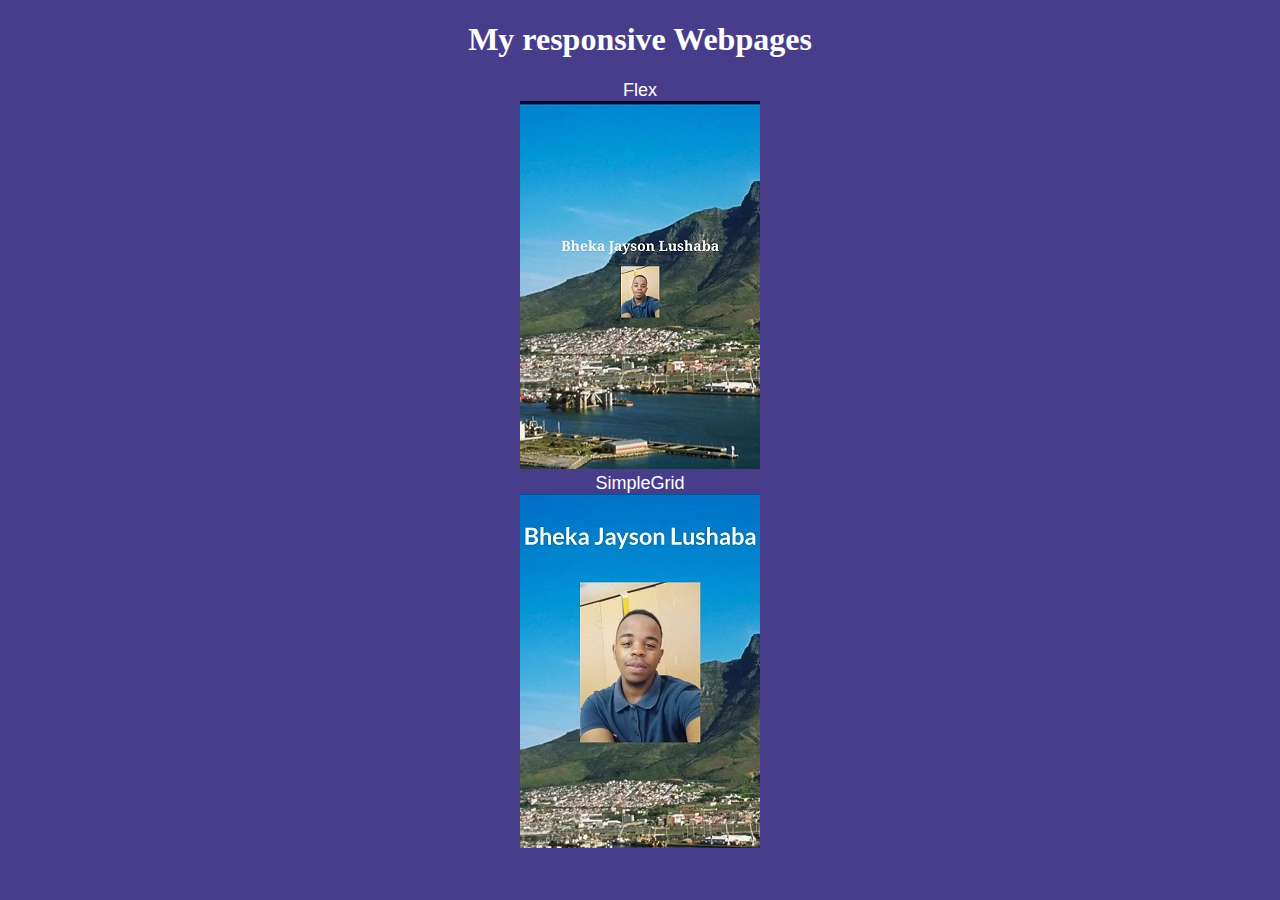
<file: index.html>
<!DOCTYPE html>
<html lang="en">
  <head>
    <meta charset="UTF-8" />
    <meta http-equiv="X-UA-Compatible" content="IE=edge" />
    <meta name="viewport" content="width=device-width, initial-scale=1.0" />
    <title>Webpage</title>
    <link rel="html" href="my-webpage-grid.html" />
    <link rel="html" href="my-webpage.html" />
    <link rel="stylesheet" href="style-2.css" />
  </head>
  <body>
    <h1>My responsive Webpages</h1>
    <div class="boxes">
      <div class="box">
        <label for="flexbox">Flex</label>
        <a href="my-webpage.html"
          ><img id="flexbox" src="flexbox.jpg" alt="flex"
        /></a>
      </div>
      <div></div>
      <div class="box">
        <label for="grid">SimpleGrid</label>
        <a href="my-webpage-grid.html"
          ><img id="grid" src="grid.jpg" alt="flex"
        /></a>
      </div>
    </div>
  </body>
</html>
</file>
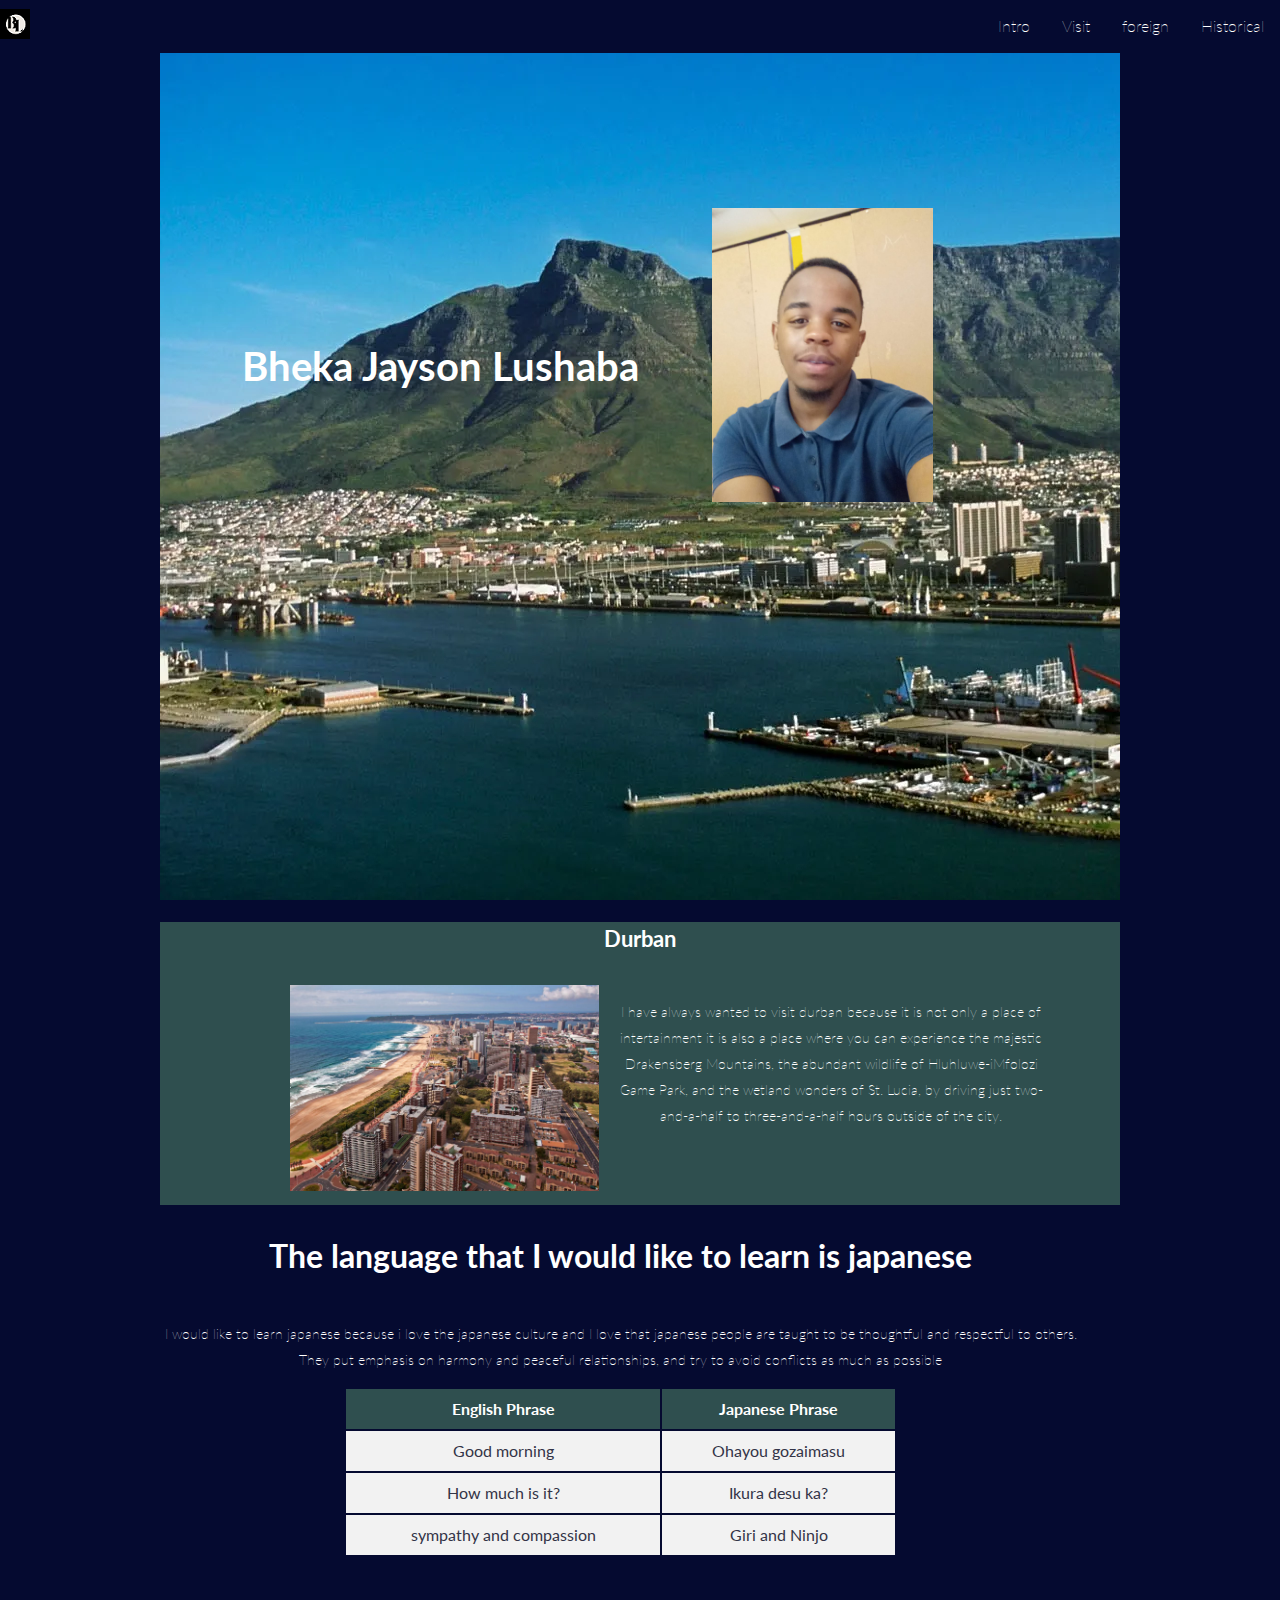
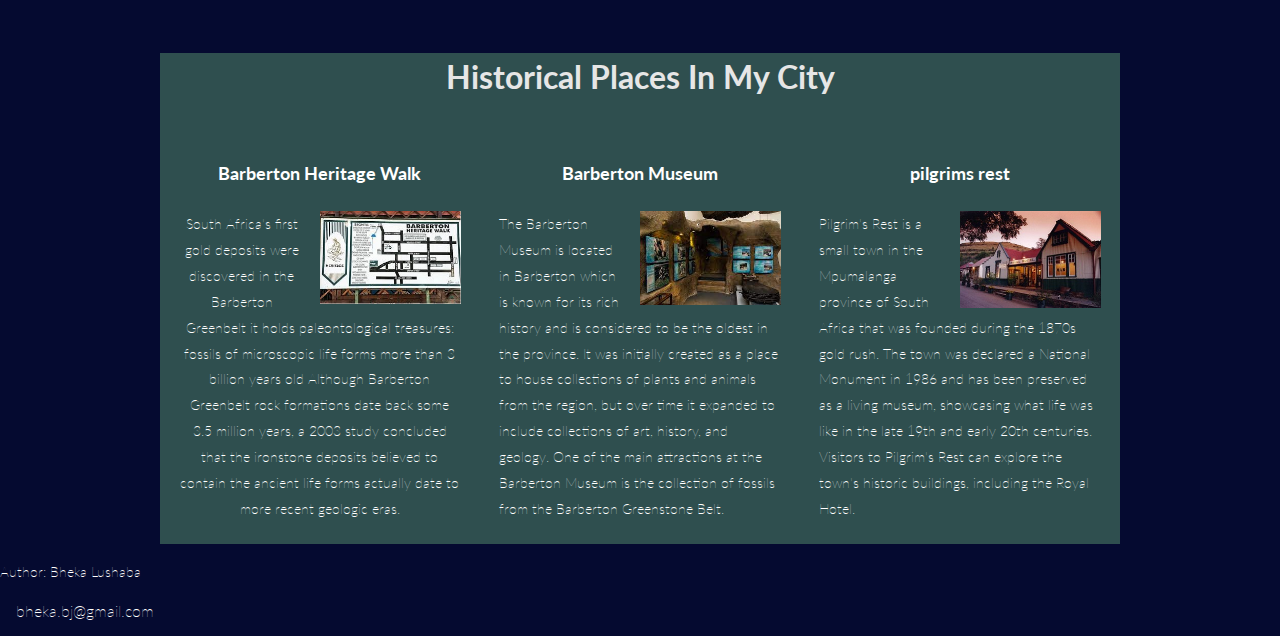
<file: my-webpage-grid.html>
<!DOCTYPE html>
<html lang="en">
  <head>
    <meta charset="UTF-8" />
    <meta http-equiv="X-UA-Compatible" content="IE=edge" />
    <meta name="viewport" content="width=device-width, initial-scale=1.0" />
    <title>My webpage grid</title>
    <link rel="stylesheet" href="simple-grid.css" />
  </head>
  <body>
    <header class="header">
      <nav class="nav-bar">
        <div class="html-links">
          <img src="b (1).png" alt="" />
        </div>
        <ul>
          <li><a class="nav-link" href="#intro">Intro</a></li>
          <li><a class="nav-link" href="#favorite_city">Visit</a></li>
          <li>
            <a class="nav-link" href="#A_foreign_language">foreign</a>
          </li>
          <li>
            <a class="nav-link" href="#Historic_places">Historical</a>
          </li>
        </ul>
      </nav>
    </header>
    <div class="row">
      <div class="container">
        <section class="intro">
          <div class="row">
            <div class="col-6" id="intro">
              <h1 id="name">Bheka Jayson Lushaba</h1>
            </div>
            <div class="col-6 me" id="intro">
              <img id="me" src="Bman.jpeg" alt="Photo of Bheka" width="50%" />
            </div>
          </div>
        </section>
        <section id="favorite_city" class="">
          <div class="row city_info center">
            <div class="center"><h3 id="city">Durban</h3></div>
            <div id="city" class="col-6 city_pic">
              <img
                id="durban"
                src="durban_beach.jpeg"
                alt="Photo of durban"
                width="70%"
              />
            </div>
            <div class="col-6">
              <p id="city" class="p">
                I have always wanted to visit durban because it is not only a
                place of intertainment it is also a place where you can
                experience the majestic Drakensberg Mountains, the abundant
                wildlife of Hluhluwe-iMfolozi Game Park, and the wetland wonders
                of St. Lucia, by driving just two-and-a-half to three-and-a-half
                hours outside of the city.
              </p>
            </div>
          </div>
        </section>
        <section id="A_foreign_language">
          <div class="language col-12 center">
            <h2 id="text-color">
              The language that I would like to learn is japanese
            </h2>
            <p id="text-color">
              I would like to learn japanese because i love the japanese culture
              and I love that japanese people are taught to be thoughtful and
              respectful to others. They put emphasis on harmony and peaceful
              relationships, and try to avoid conflicts as much as possible
            </p>
            <table>
              <tr>
                <th>English Phrase</th>
                <th>Japanese Phrase</th>
              </tr>
              <tr>
                <td>Good morning</td>
                <td>Ohayou gozaimasu</td>
              </tr>
              <tr>
                <td>How much is it?</td>
                <td>Ikura desu ka?</td>
              </tr>
              <tr>
                <td>sympathy and compassion</td>
                <td>Giri and Ninjo</td>
              </tr>
            </table>
          </div>
        </section>
        <section id="Historic_places">
          <h2 class="center">Historical Places In My City</h2>
          <div class="row history_box">
            <div class="col-4 history_info" id="photo_right">
              <div class="row rr center">
                <div class="">
                  <div class="left">
                    <h4 id="text-color" class="center">
                      Barberton Heritage Walk
                    </h4>
                  </div>
                  <img
                    id="heritage"
                    src="herirage_.jpg"
                    alt="picture of heritage walk"
                    id="attraction"
                    width="100%"
                  />

                  <p id="text-color">
                    South Africa's first gold deposits were discovered in the
                    Barberton Greenbelt it holds paleontological treasures:
                    fossils of microscopic life forms more than 3 billion years
                    old Although Barberton Greenbelt rock formations date back
                    some 3.5 million years, a 2003 study concluded that the
                    ironstone deposits believed to contain the ancient life
                    forms actually date to more recent geologic eras.
                  </p>
                </div>
              </div>
            </div>
            <div class="col-4 history_info" id="photo_left">
              <div class="row">
                <div class="">
                  <div class="left">
                    <h4 id="text-color" class="center">Barberton Museum</h4>
                  </div>
                  <img
                    id="museum"
                    src="museum.jpg"
                    alt="picture of the museum"
                    id="attraction"
                    width="100%"
                  />

                  <p id="text-color">
                    The Barberton Museum is located in Barberton which is known
                    for its rich history and is considered to be the oldest in
                    the province. It was initially created as a place to house
                    collections of plants and animals from the region, but over
                    time it expanded to include collections of art, history, and
                    geology. One of the main attractions at the Barberton Museum
                    is the collection of fossils from the Barberton Greenstone
                    Belt.
                  </p>
                </div>
              </div>
            </div>
            <div class="col-4 history_info" id="photo_right">
              <div class="row">
                <div class="">
                  <h4 id="text-color" class="center">pilgrims rest</h4>
                  <img
                    id="pilgrim"
                    src="roal_rest.jpg"
                    alt="picture of pilgrims rest"
                    id="attraction"
                    width="100%"
                  />

                  <p id="text-color">
                    Pilgrim's Rest is a small town in the Mpumalanga province of
                    South Africa that was founded during the 1870s gold rush.
                    The town was declared a National Monument in 1986 and has
                    been preserved as a living museum, showcasing what life was
                    like in the late 19th and early 20th centuries. Visitors to
                    Pilgrim's Rest can explore the town's historic buildings,
                    including the Royal Hotel.
                  </p>
                </div>
              </div>
            </div>
          </div>
        </section>
      </div>
    </div>
    <div class="footer">
      <p id="text-color">Author: Bheka Lushaba</p>
      <p id="text-color">
        <a target="_blank" href="bheka.bj@gmail.com">bheka.bj@gmail.com</a>
      </p>
    </div>
  </body>
</html>
</file>
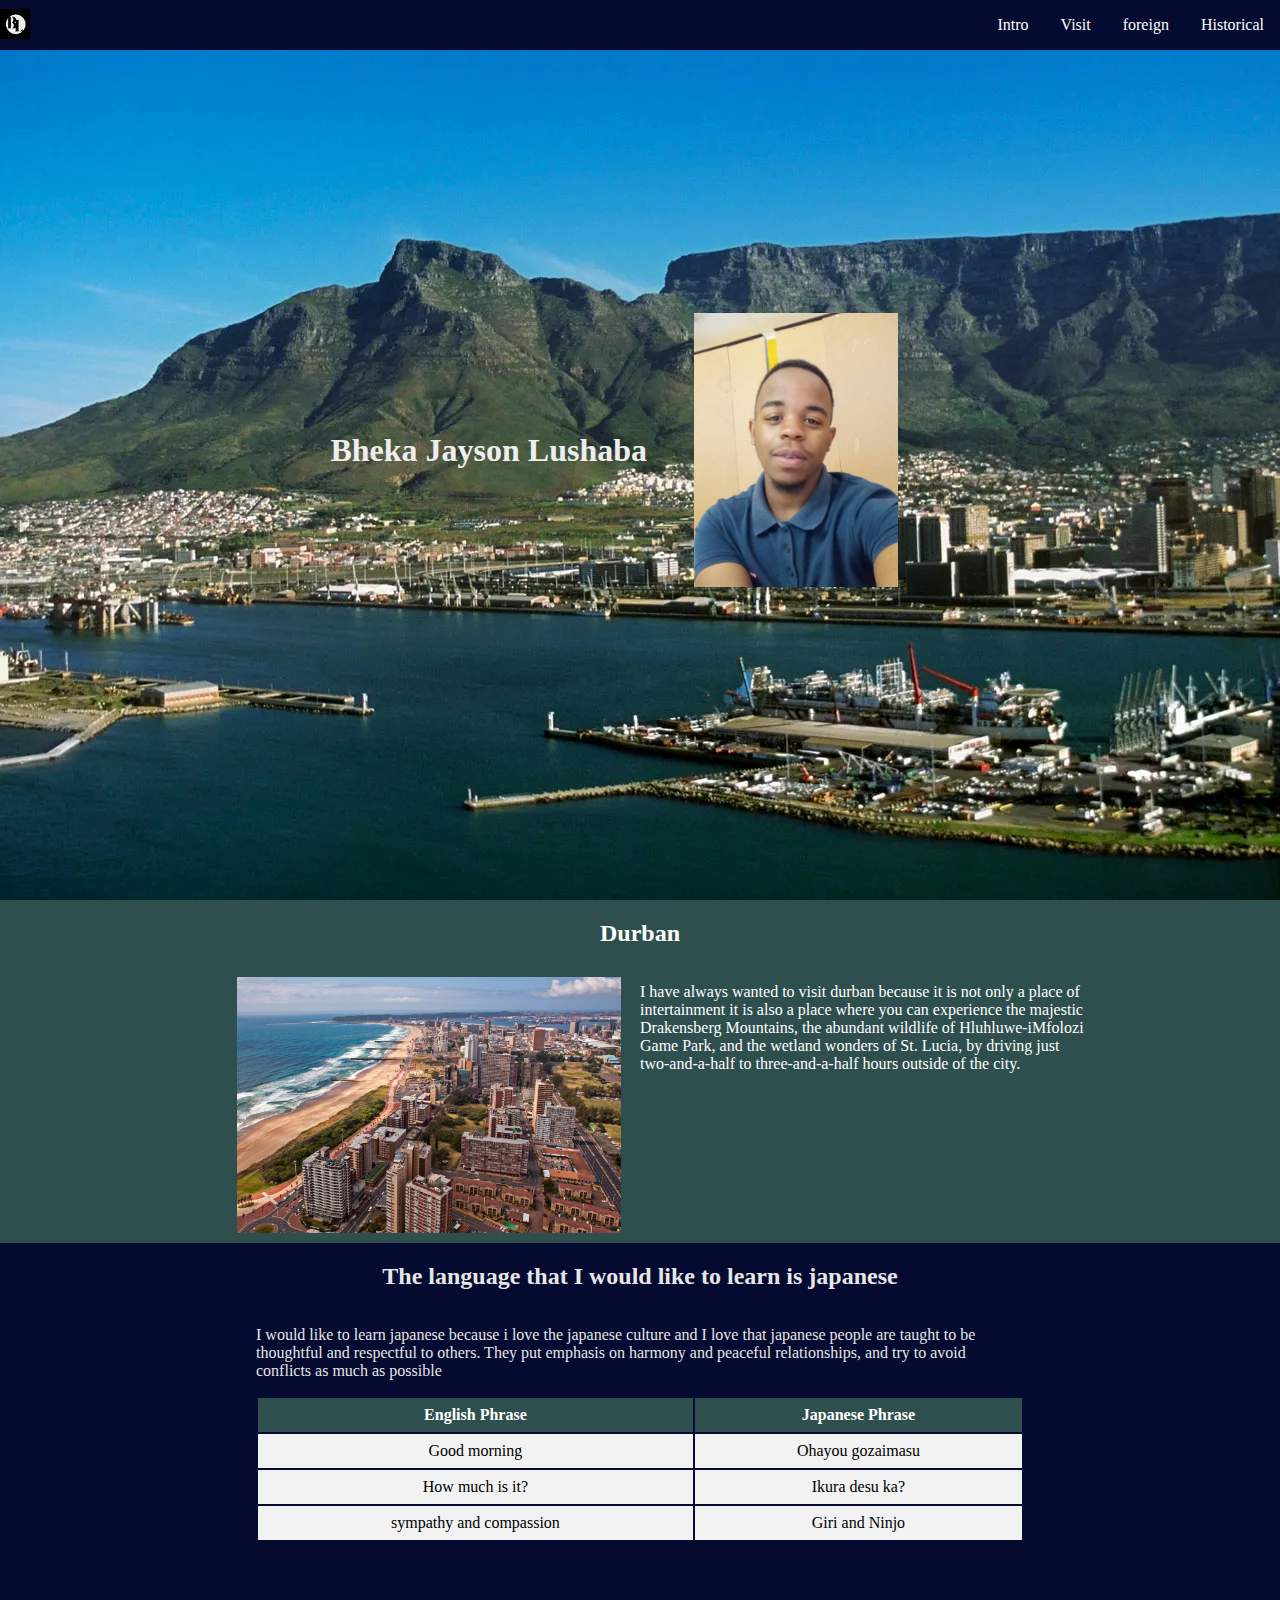
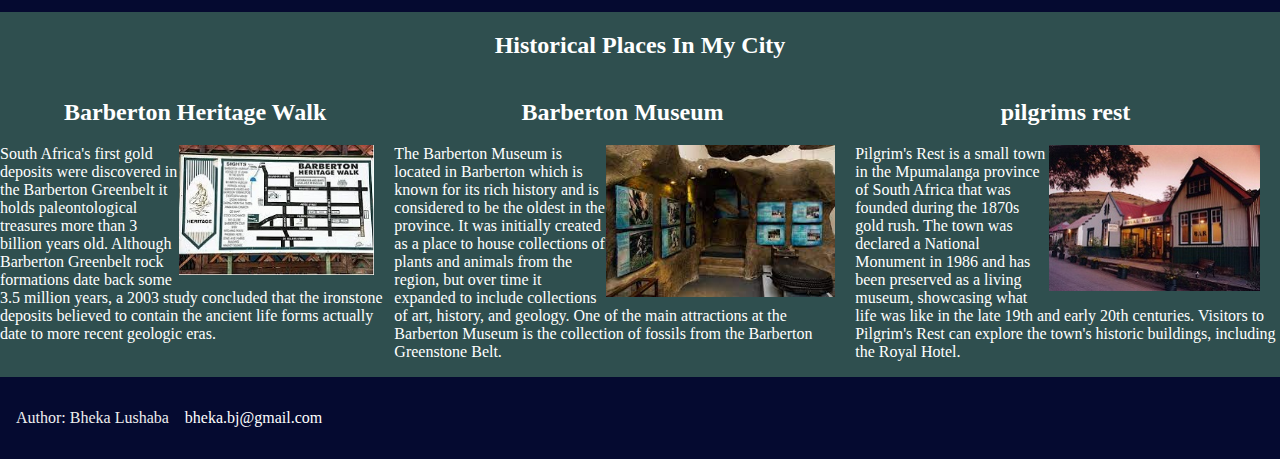
<file: my-webpage.html>
<!DOCTYPE html>
<html lang="en">
  <head>
    <meta charset="UTF-8" />
    <meta http-equiv="X-UA-Compatible" content="IE=edge" />
    <meta name="viewport" content="width=device-width, initial-scale=1.0" />
    <title>My Webpage</title>
    <link rel="stylesheet" href="style.css" />
  </head>
  <body>
    <div>
      <header class="header">
        <nav class="nav-bar">
          <div class="html-links">
            <img src="b (1).png" alt="" />
          </div>
          <ul>
            <li><a class="nav-link" href="#intro">Intro</a></li>
            <li><a class="nav-link" href="#favorite_city">Visit</a></li>
            <li>
              <a class="nav-link" href="#A_foreign_language">foreign</a>
            </li>
            <li>
              <a class="nav-link" href="#Historic_places">Historical</a>
            </li>
          </ul>
        </nav>
      </header>
    </div>
    <div class="main">
      <section class="intro">
        <div id="intro">
          <h1 id="name">Bheka Jayson Lushaba</h1>
          <img id="me" src="Bman.jpeg" alt="Photo of Bheka" />
        </div>
      </section>
      <section id="favorite_city">
        <h2 id="city_name">Durban</h2>
        <div class="city_info">
          <div id="city" class="city_pic">
            <img id="durban" src="durban_beach.jpeg" alt="Photo of durban" />
          </div>
          <div id="city" class="para">
            <p>
              I have always wanted to visit durban because it is not only a
              place of intertainment it is also a place where you can experience
              the majestic Drakensberg Mountains, the abundant wildlife of
              Hluhluwe-iMfolozi Game Park, and the wetland wonders of St. Lucia,
              by driving just two-and-a-half to three-and-a-half hours outside
              of the city.
            </p>
          </div>
        </div>
      </section>
      <section id="A_foreign_language">
        <div class="language">
          <h2>The language that I would like to learn is japanese</h2>
          <p>
            I would like to learn japanese because i love the japanese culture
            and I love that japanese people are taught to be thoughtful and
            respectful to others. They put emphasis on harmony and peaceful
            relationships, and try to avoid conflicts as much as possible
          </p>
          <table>
            <tr>
              <th>English Phrase</th>
              <th>Japanese Phrase</th>
            </tr>
            <tr>
              <td>Good morning</td>
              <td>Ohayou gozaimasu</td>
            </tr>
            <tr>
              <td>How much is it?</td>
              <td>Ikura desu ka?</td>
            </tr>
            <tr>
              <td>sympathy and compassion</td>
              <td>Giri and Ninjo</td>
            </tr>
          </table>
        </div>
      </section>
      <section id="Historic_places">
        <h2>Historical Places In My City</h2>
        <div class="history_box">
          <div class="history_info" id="photo_right">
            <div class="history_facts">
              <h2>Barberton Heritage Walk</h2>
              <img
                id="heritage"
                src="herirage_.jpg"
                alt="picture of heritage walk"
                id="attraction"
              />
              <p>
                South Africa's first gold deposits were discovered in the
                Barberton Greenbelt it holds paleontological treasures more than
                3 billion years old. Although Barberton Greenbelt rock
                formations date back some 3.5 million years, a 2003 study
                concluded that the ironstone deposits believed to contain the
                ancient life forms actually date to more recent geologic eras.
              </p>
            </div>
          </div>
          <div class="history_info" id="photo_left">
            <div class="history_facts">
              <h2>Barberton Museum</h2>
              <img
                id="museum"
                src="museum.jpg"
                alt="picture of the museum"
                id="attraction"
              />
              <p>
                The Barberton Museum is located in Barberton which is known for
                its rich history and is considered to be the oldest in the
                province. It was initially created as a place to house
                collections of plants and animals from the region, but over time
                it expanded to include collections of art, history, and geology.
                One of the main attractions at the Barberton Museum is the
                collection of fossils from the Barberton Greenstone Belt.
              </p>
            </div>
          </div>
          <div class="history_info" id="photo_right">
            <div class="history_facts">
              <h2>pilgrims rest</h2>
              <img
                id="pilgrim"
                src="roal_rest.jpg"
                alt="picture of pilgrims rest"
                id="attraction"
              />
              <p>
                Pilgrim's Rest is a small town in the Mpumalanga province of
                South Africa that was founded during the 1870s gold rush. The
                town was declared a National Monument in 1986 and has been
                preserved as a living museum, showcasing what life was like in
                the late 19th and early 20th centuries. Visitors to Pilgrim's
                Rest can explore the town's historic buildings, including the
                Royal Hotel.
              </p>
            </div>
          </div>
        </div>
      </section>
      <div class="footer">
        <p>Author: Bheka Lushaba</p>
        <p><a href="bheka.bj@gmail.com">bheka.bj@gmail.com</a></p>
      </div>
    </div>
  </body>
</html>
</file>
<file: style-2.css>
body{
    background-color:darkslateblue;
}
h1{
    color: white;
    text-align: center;
    margin-left: auto;
    margin-right: auto;
}
.boxes{
    display:grid;
    text-align: center;
    justify-content: center;
    margin-left: auto;
    margin-right: auto; 
    width: 20%;   
}
label{
    color: white;
    font-family: Impact, Haettenschweiler, 'Arial Narrow Bold', sans-serif;
    font-size: large;
}
</file>
<file: simple-grid.css>
/**
*** SIMPLE GRID
*** (C) ZACH COLE 2016
**/

@import url(https://fonts.googleapis.com/css?family=Lato:400,300,300italic,400italic,700,700italic);

/* UNIVERSAL */

html,
body {
  height: 100%;
  width: 100%;
  margin: 0;
  padding: 0;
  left: 0;
  top: 0;
  font-size: 100%;
  background-color: #050a30;
}


/* ROOT FONT STYLES */

* {
  font-family: 'Lato', Helvetica, sans-serif;
  color: #333447;
  line-height: 1.5;
}

/* TYPOGRAPHY */

h1 {
  font-size: 2.5rem;
}

h2 {
  font-size: 2rem;
}

h3 {
  font-size: 1.375rem;
}

h4 {
  font-size: 1.125rem;
}

h5 {
  font-size: 1rem;
}

h6 {
  font-size: 0.875rem;
}

p {
  font-size: 0.9rem;
  font-weight: 50;
  line-height: 1.8;
}

.font-light {
  font-weight: 300;
}

.font-regular {
  font-weight: 400;
}

.font-heavy {
  font-weight: 700;
}
.nav-bar{
  background-color:#050A30;
  width:100%;
  top:0;
  left:0;
  display:flex;
  justify-content:space-between;
  z-index: 2;
 
  }
  
  .nav-bar ul{
   list-style: none;
  }
 
.html-links ul{
    display: flex;
   list-style: none;
}
a{
    color:white;
    text-decoration:none;
    font-size:1rem;
    padding:1rem 1rem;  
  }
@media (min-width:780px){
  .nav-bar{
    position:fixed;
    }
  .nav-bar ul{
   
      display: flex; 
      flex-direction: row; 
      justify-content: space-around; 
      list-style: none;
  }
}

/* POSITIONING */

.left {
  text-align: left;
} 
.right {
  text-align: right;
}

.center {
  text-align: center;
  margin-left: auto;
  margin-right: auto;
}

.justify {
  text-align: justify;
}

/* ==== GRID SYSTEM ==== */

.container {
  width: 100%;
   margin-left: auto; 
   margin-right: auto; 
}

.row {
  position: relative;
  width: 100%;
}

.row [class^="col"] {
  float: left;
  margin: 0.5rem 2%;
  min-height: 0.125rem;
 
}
.language {
  background-color: #050a30;
  display: flex;
  width: 100%;
  flex-direction: column;
  justify-content: center;
  align-items: center;
  margin: 0px;
  color: #e6e6e6;
}
ul {
  list-style: none;
  font-size: 0.9rem;
  font-weight: 50;
  line-height: 0.6;
}
table {
  width: 60%;
  margin-bottom: 70px;
}

th,
td {
  border: 10px;
  text-align: center;
  padding: 8px;
}

th {
  background-color: darkslategray;
  color: white;
}

tr {
  background-color: #f2f2f2;
  color: black;
}

tr:hover {
  background-color: #e6e6e6;
}

.col-1,
.col-2,
.col-3,
.col-4,
.col-5,
.col-6,
.col-7,
.col-8,
.col-9,
.col-10,
.col-11,
.col-12 {
  width: 100%;
  justify-content: center;
  align-items: center;
  justify-content: center;
}

.col-1-sm {
  width: 4.33%;
}

.col-2-sm {
  width: 12.66%;
}

.col-3-sm {
  width: 21%;
}

.col-4-sm {
  width: 29.33%;
}

.col-5-sm {
  width: 37.66%;
}

.col-6-sm {
  width: 46%;
}

.col-7-sm {
  width: 54.33%;
}

.col-8-sm {
  width: 62.66%;
}

.col-9-sm {
  width: 71%;
}

.col-10-sm {
  width: 79.33%;
}

.col-11-sm {
  width: 87.66%;
}

.col-12-sm {
  width: 96%;
}

.row::after {
	content: "";
	display: table;
	clear: both;
}
.history_facts::-webkit-scrollbar{
  display: none;
}
.history_facts{
  height:450px;
  overflow:auto;
}
.hidden-sm {
  display: none;
}
.header{
   background-color:#050A30; 
   width:100%;
   color: white;
  }
  .html-links img{
    padding-top: 9px;
  }
  .nav-link{
    color:white;
    text-decoration:none;
  }
  a:hover{
    color:darkslategray;
  }
  #favorite_city{
    background-color: darkslategray;
  }
  .city_info{
    background-color: darkslategray; 
    width:100%;
    height:100%; 
    margin-top:0px;
    margin-bottom:0px;
  }
  #city{
    color:white;
  }
  #text-color{
    color:white;
  }
  .intro{
    width:100%;
    background-image: 
    url(Table.webp);
    height:100vh;
    margin: 0;
  } 
  .language{
    background-color:#050A30;
    width:100%;
    margin: 0px;
    color: #e6e6e6;
  
}
#Historic_places{
  background-color: darkslategray;
}
#Historic_places h2{
  color:#e6e6e6
}
  .history_box{
    width:100%;
    height: 100%;
    background-color: darkslategray;
    color:white;
    overflow-x: hidden;
  }
    
  #name{
    color: white;
  }

  @media (max-width:760px){
     #heritage{
      width:50%;
      float: right; 
      margin-left: 1em;
    } 
    #pilgrim{
      width:50%;
      float: right;
      margin-left: 1em;
    } 
    #museum{
      width:50%;
      float: left;
      margin-right: 1em;
      
    }
    #intro {
      text-align: center;
      margin-left: auto;
      margin-right: auto;
    }
    .history_info{
      width:97%;
  }
  table {
    width: 100%;
    margin-bottom: 70px;
  } 
}
#intro {
  text-align: center;
  margin-left: auto;
  margin-right: auto;
}

@media (min-width:760px){
    .test{
      position:fixed;
      top:0;
      left:0;
      z-index: 1;
    }
    #intro{
      padding-top: 200px;
    }
    #name{
      padding-top: 23%;
      padding-left: 7%;
      position: relative;
      left: 10%;
    }
    #durban{
      position: relative;
      left:10%;
    }
    .p{
      position: relative;
      left:-11%; 
    }
}

@media (min-width:760px){
  #heritage{
    width:50%;
    float: right;
    margin-left: 1em;
  }
  #pilgrim{
    width:50%;
    float:right;
    margin-left: 1em;
  } 
  #museum{
    width:50%;
    float: right;
    margin-left: 1em;
  }
    #heritage:hover{
      width:60%;
    }
    #pilgrim:hover{
      width:60%;
    }
    #museum:hover{
      width:60%;
    }
    
  
 
}
@media only screen and (min-width: 33.75em) {  /* 540px */
  .container {
     width: 100%;/*80 */
  }
  
}

@media only screen and (min-width: 45em) {  /* 720px */
  .col-1 {
    width: 4.33%;
  }

  .col-2 {
    width: 12.66%;
  }

  .col-3 {
    width: 21%;
  }

  .col-4 {
    width: 29.33%;
  }

  .col-5 {
    width: 37.66%;
  }

  .col-6 {
    width: 46%;
  }

  .col-7 {
    width: 54.33%;
  }

  .col-8 {
    width: 62.66%;
  }

  .col-9 {
    width: 71%;
  }

  .col-10 {
    width: 79.33%;
  }

  .col-11 {
    width: 87.66%;
  }

  .col-12 {
    width: 96%;
  }

  .hidden-sm {
    display: block;
  }
  
}

@media only screen and (min-width: 60em) { /* 960px */
  .container {
     width: 100%;/*75 */
    max-width: 60rem;
  }
}
</file>
<file: style.css>
body{
    background-color:#eee;
    padding:0;
    margin:0;
    font-family: 'Times New Roman', Times, serif;
    background-color: darkslategray;
  }
 .nav-bar{
  background-color:#050A30;
  width:100%;
  position:fixed;
  top:0;
  left:0;
  display:flex;
  justify-content:space-between;
  z-index: 2;
 
  }
  
  .nav-bar ul{
   list-style: none;
  }
  .html-links img{
    padding-top: 9px;
  }
.html-links ul{
    display: flex;
   list-style: none;
}
a{
    color:white;
    text-decoration:none;
    font-size:1rem;
    padding:1rem 1rem;  
  }
  a:hover{
    color:darkslategray;
}

.intro{
    background-image: 
    url(Table.webp);
    height:100vh;
    justify-content: center;
    width: 100%;
}

#intro{
    width: 80%;
    height:100%;
    display: flex;
    flex-direction: row;
    justify-content:space-around;
    align-items: center; 
    color:#eee;  
}
@media (min-width:760px){
    #name{
        position: relative;
        left:20%;
    } 
    .nav-bar ul{
        display: flex; 
        flex-direction: row; 
        justify-content: space-around; 
        list-style: none;
    }
    #city{
        width:50%; 
       
    }
    #durban{
        position: relative;
        left:17%;
        top: 4%;
    }
    .para{
        max-width: 35%;
    }
    
}


@media (max-width:760px){
    #intro{
        display: flex;
        flex-direction: column;
        justify-content:center;
        align-items: center;
        color:#eee;
        margin: auto;  
        padding: auto;
    } 
}

#me{
    width:20%;
}
#durban{
    width:60%;
    z-index: 1;
}
#favorite_city h2{
    text-align: center;
    margin-left: auto;
    margin-right: auto;
    color: white;
}
.history_facts h2{
    text-align: center;
    margin-left: auto;
    margin-right: auto;
  }
  #Historic_places h2{
    color: white;
    text-align: center;
    margin-left: auto;
    margin-right: auto;
  }

.city_info{
    display:flex;
    flex-direction:row;
    width:100%;
    height:100%; 
    margin-top:0px;
    margin-bottom:0px;
    color:white;
}
@media (max-width:760px){
    #city{
      display:flex;
      flex-wrap: wrap; 
      justify-content: center;
      align-items: center;
      width: 90%;
    }  
    #durban{
      width:100%;
      z-index: 1;
    }
    .city_info{
        display:flex;
        flex-direction: column;
        justify-content: center;
        align-items: center;
        height:100%;
    }
} 
    
#city{
    display:flex;
    flex-direction:column;
    align-items:center;
    margin-bottom: 20px;
}

.language{
    background-color:#050A30;
    display: flex;
    width:100%;
    flex-direction: column;
    justify-content: center;
    align-items: center;
    margin: 0px;
    color: #e6e6e6;
  
}

#A_foreign_language p{
    width:60%;
}
table {
    
    width: 60%;
    margin-bottom: 70px;
}
  
th, td {
    border:10px;
    text-align: center;
    padding: 8px;
}
  
th {
    background-color: darkslategray; 
    color: white;
}
  
tr{
    background-color: #f2f2f2;
    color:black;
}
  
tr:hover {
    background-color: #e6e6e6;
}
.history_box{
    display:flex;
    flex-direction:row;
    justify-content:space-around;
    width:100%;
    height: 100%;
    background-color: darkslategray;
    color:white;
}

.history_facts{
    max-height:540px;
    overflow:auto; 
} 
@media (max-width:760px){
    .history_box{
        display:flex;
        flex-direction: column;
        justify-content: center;
        align-items: center;
        width:100%;
    }
    .history_info{
        width:97%;
    }
  
    #heritage{
        width:50%;
        float: right;
        margin-left: 1em;
        margin-right: 1em;
    }
    #pilgrim{
        width:50%;
        float: right;
        margin-left: 1em;
        margin-right: 1em;
    } 
    #museum{
        width:50%;
        float: left;
        margin-right: 1em;
        margin-left: 1em;
       
    }
     #heritage:hover{
        width:60%;
      } 
      #pilgrim:hover{
        width:60%;
      }
      #museum:hover{
        width:60%;
      } 
      table {
        width: 90%;
        margin-bottom: 70px;
    }
    #A_foreign_language p{
        width:90%;
    }
}
@media (min-width:760px){
     .history_facts img{
        float: right;
        margin-right:1em;
        width:50%;
    } 
    .history_facts{
       width:99%;
    }
} 

.footer {
    background-color: #050A30;
    padding: 1em;
    color: #eee;
    display: flex;
}
.history_facts::-webkit-scrollbar{
    display: none;
  }
</file>
